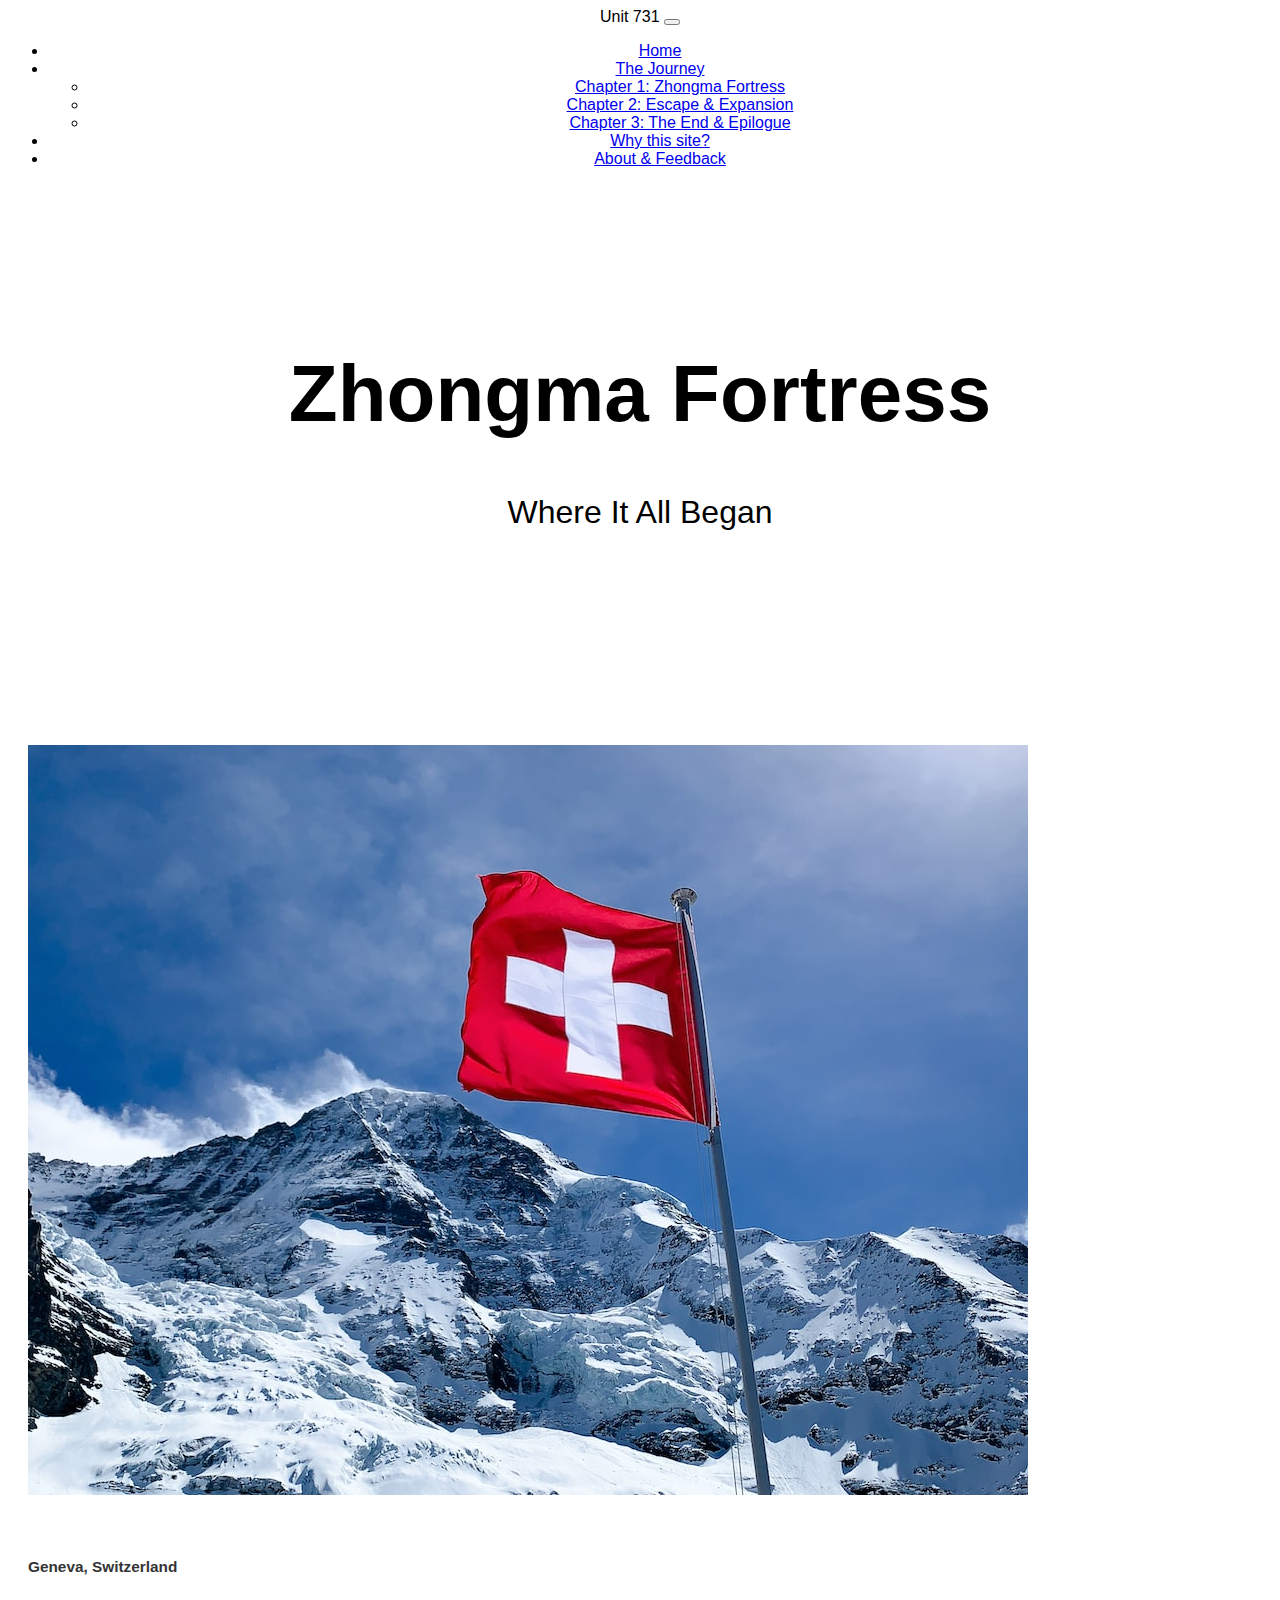
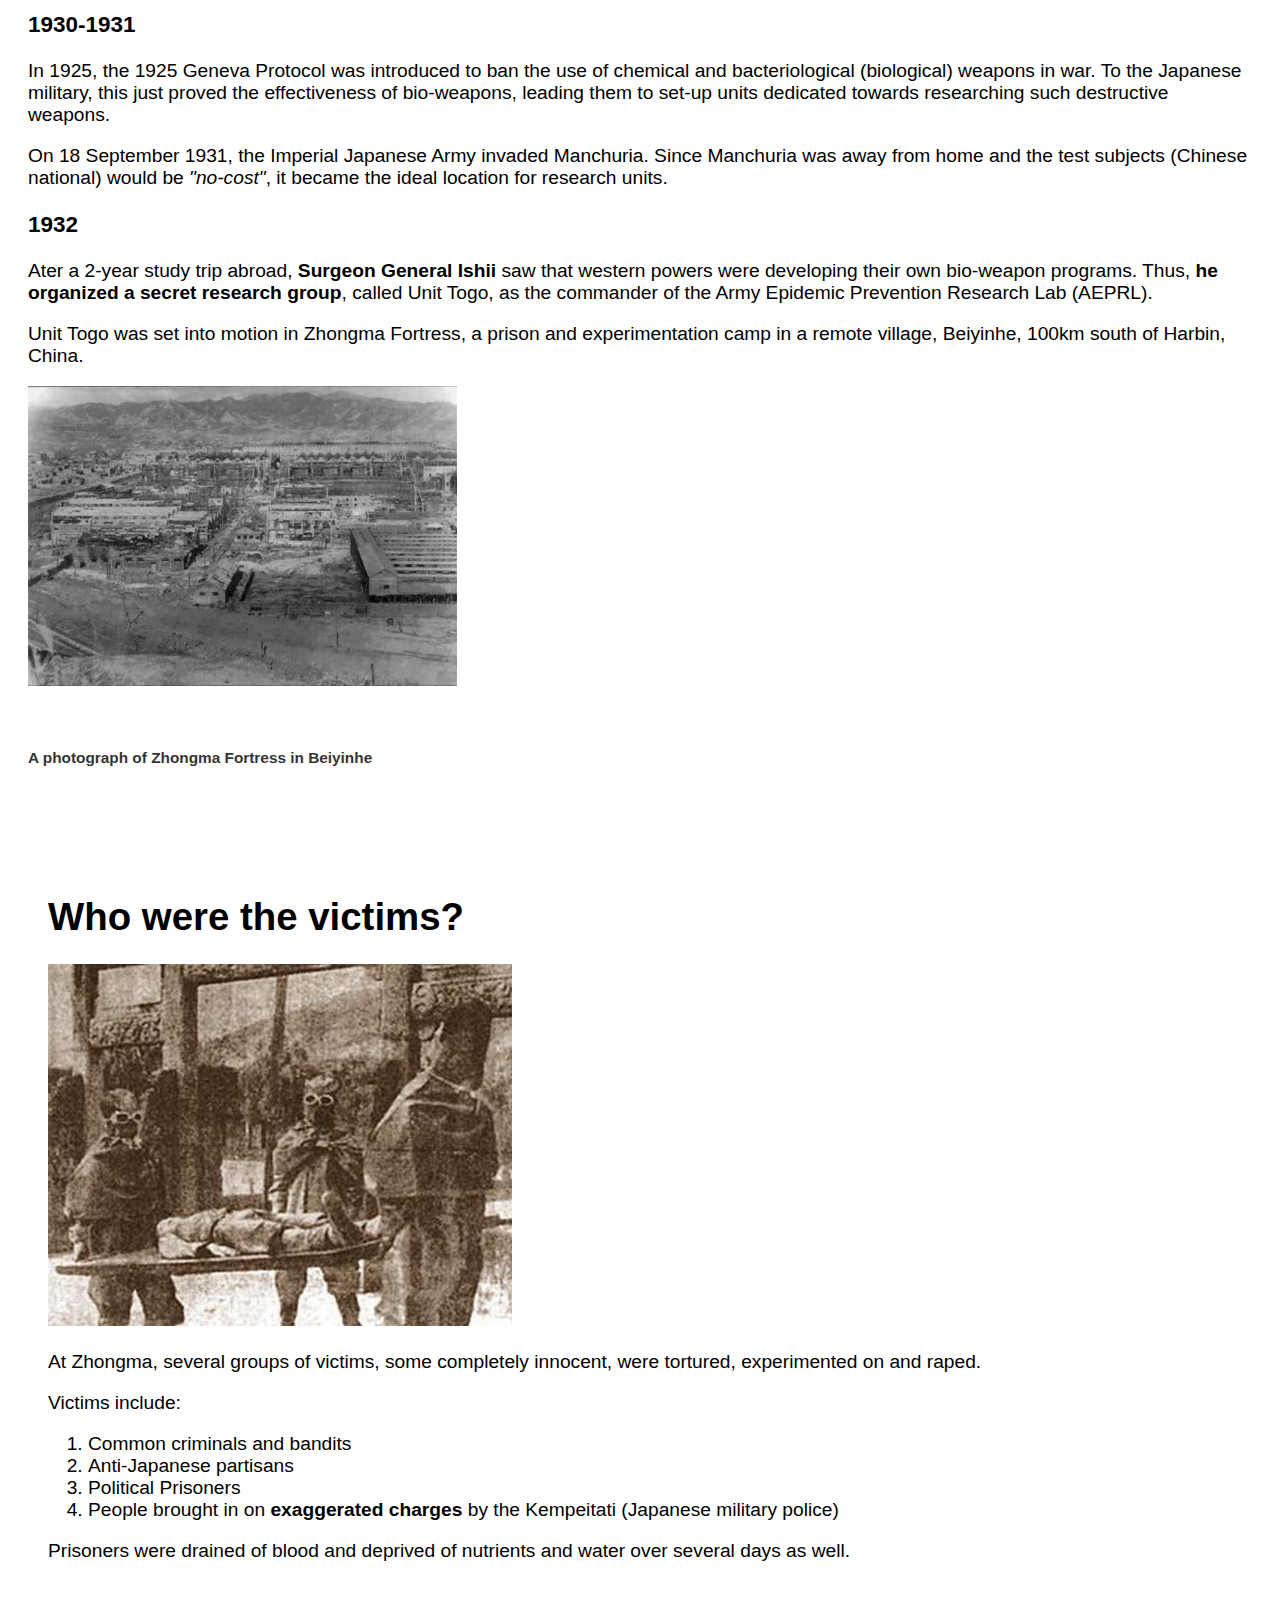
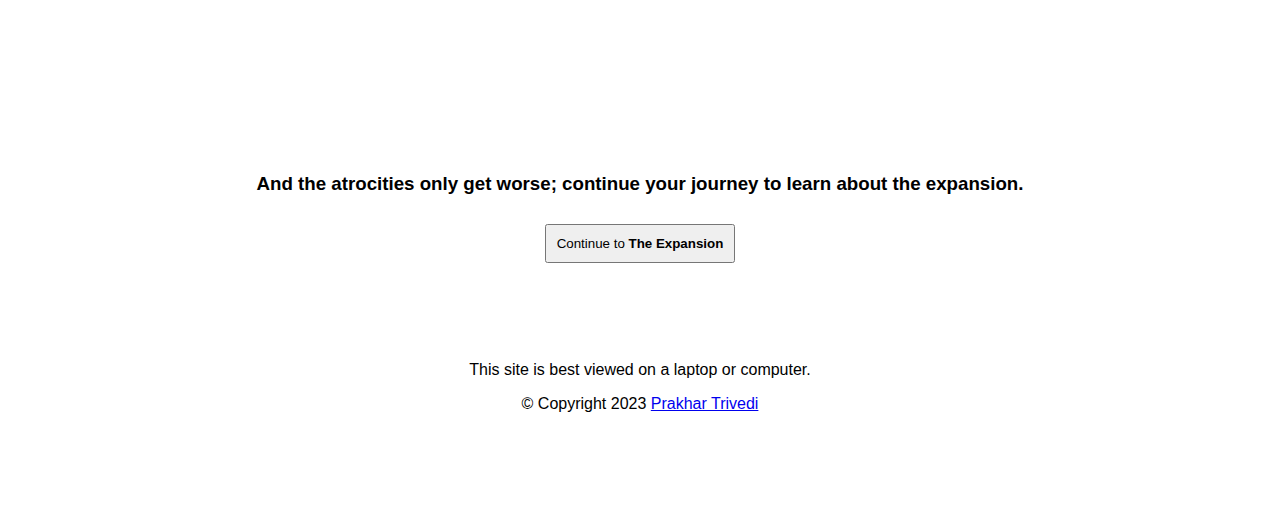
<file: chapter1.html>
<!DOCTYPE html>
<html lang="en">

<head>
    <meta charset="UTF-8">
    <meta name="viewport" content="width=device-width, initial-scale=1.0">
    <title>Zhongma Fortress | Unit 731</title>
    <link href="https://cdn.jsdelivr.net/npm/bootstrap@5.3.1/dist/css/bootstrap.min.css" rel="stylesheet" integrity="sha384-4bw+/aepP/YC94hEpVNVgiZdgIC5+VKNBQNGCHeKRQN+PtmoHDEXuppvnDJzQIu9" crossorigin="anonymous">
    <link rel="stylesheet" href="./css/base.css">
    <style>
        #pageTitle {
            font-size: 5em;
        }

        #introduction {
            animation: fadeInWithTranslation 3s;
        }

        #content {
            font-size: larger;
            padding-bottom: 150px;
            text-align: left;
            margin: 20px;
        }

        .contentSection {
            display: flex;
            align-items: center;
            justify-content: center;
        }

        .sectionThumbnail {
            transition-duration: 0.5s;
        }

        .sectionThumbnail:hover {
            transform: scale(1.1);
        }

        .caption {
            font-size: 0.8em;
            opacity: 0.8;
        }

        #victimsDiv {
            margin-left: 20px;
            margin-right: 20px;
        }
    </style>
</head>

<body data-bs-theme="dark">
    <!-- NAV BAR -->
    <nav class="navbar navbar-expand-lg bg-body-tertiary">
        <div class="container-fluid">
            <span class="navbar-brand mb-0 h1">Unit 731</span>
            <button class="navbar-toggler" type="button" data-bs-toggle="collapse" data-bs-target="#navbarNavDropdown"
                aria-controls="navbarNavDropdown" aria-expanded="false" aria-label="Toggle navigation">
                <span class="navbar-toggler-icon"></span>
            </button>
            <div class="collapse navbar-collapse" id="navbarNavDropdown">
                <ul class="navbar-nav">
                    <li class="nav-item">
                        <a class="nav-link" aria-current="page" href="index.html">Home</a>
                    </li>
                    <li class="nav-item dropdown">
                        <a class="nav-link dropdown-toggle active" href="#" role="button" data-bs-toggle="dropdown"
                            aria-expanded="false">
                            The Journey
                        </a>
                        <ul class="dropdown-menu">
                            <li><a class="dropdown-item" href="chapter1.html">Chapter 1: Zhongma Fortress</a></li>
                            <li><a class="dropdown-item" href="chapter2.html">Chapter 2: Escape & Expansion</a></li>
                            <li><a class="dropdown-item" href="chapter3.html">Chapter 3: The End & Epilogue</a></li>
                        </ul>
                    </li>
                    <li class="nav-item">
                        <a class="nav-link" href="why.html">Why this site?</a>
                    </li>
                    <li class="nav-item">
                        <a class="nav-link" href="aboutme.html">About & Feedback</a>
                    </li>
                </ul>
            </div>
        </div>
    </nav>

    <div id="introduction">
        <h1 id="pageTitle">Zhongma Fortress</h1>
        <p id="hookStatement">Where It All Began</p>
    </div>

    <br><br>

    <div id="content">
        <!-- <div id="invasionDiv" class="contentSection">
            <p class="float-start">hello! This text should be floating on the left!</p>
            <img src="img/zhongmaFortress.png" height="400px" class="rounded float-end">
        </div> -->

        <!-- Geneva Protocol -->
        <div class="container">
            <div class="row text-center">
                <div class="col-md-6">
                    <img class="rounded sectionThumbnail" src="img/genevaSwitzerlandFlagWithBg.jpeg" height="40%">
                    <br>
                    <br>
                    <h6 class="caption">Geneva, Switzerland</h6>
                </div>
                <div class="col-md-6">
                    <h3 class="text-center">1930-1931</h3>
                    <p>In 1925, the 1925 Geneva Protocol was introduced to ban the use of chemical and bacteriological (biological) weapons in war. To the Japanese military, this just proved the effectiveness of bio-weapons, leading them to set-up units dedicated towards researching such destructive weapons.</p>
                    <p>On 18 September 1931, the Imperial Japanese Army invaded Manchuria. Since Manchuria was away from home and the test subjects (Chinese national) would be <em>"no-cost"</em>, it became the ideal location for research units.</p>
                </div>
            </div>

            <div class="row text-center">
                <div class="col-md-6">
                    <h3 class="text-center">1932</h3>
                    <p>Ater a 2-year study trip abroad, <span class="bolded">Surgeon General Ishii</span> saw that western powers were developing their own bio-weapon programs. Thus, <span class="bolded">he organized a secret research group</span>, called Unit Togo, as the commander of the Army Epidemic Prevention Research Lab (AEPRL).</p>
                    <p>Unit Togo was set into motion in Zhongma Fortress, a prison and experimentation camp in a remote village, Beiyinhe, 100km south of Harbin, China.</p>
                </div>
                <div class="col-md-6">
                    <img class="rounded sectionThumbnail" src="img/zhongmaFortress.png" height="300px">
                    <br>
                    <br>
                    <h6 class="caption">A photograph of Zhongma Fortress in Beiyinhe</h6>
                </div>
            </div>
        </div>
        <br>
        <br>
        <br>
        <div id="victimsDiv">
            <h1>Who were the victims?</h1>
            <img src="img/victimImage1.jpeg" class="rounded sectionThumbnail float-end">
            <br>
            <div id="victimsContent">
                <p>At Zhongma, several groups of victims, some completely innocent, were tortured, experimented on and raped.</p>
                <p>Victims include:</p>
                <ol>
                    <li>Common criminals and bandits</li>
                    <li>Anti-Japanese partisans</li>
                    <li>Political Prisoners</li>
                    <li>People brought in on <span class="bolded">exaggerated charges</span> by the Kempeitati (Japanese military police)</li>
                </ol>
                <p>Prisoners were drained of blood and deprived of nutrients and water over several days as well.</p>
            </div>
        </div>
        <br>
    </div>

    <h3>And the atrocities only get worse; continue your journey to learn about the expansion.</h3>
    <div id="continueButton">
        <a href="chapter2.html"><button id="continueButton" class="btn btn-outline-primary">Continue to <strong>The Expansion</strong></button></a>
    </div>

    <br><br><br><br>
    
    <script src="https://cdn.jsdelivr.net/npm/bootstrap@5.3.1/dist/js/bootstrap.bundle.min.js"
        integrity="sha384-HwwvtgBNo3bZJJLYd8oVXjrBZt8cqVSpeBNS5n7C8IVInixGAoxmnlMuBnhbgrkm"
        crossorigin="anonymous"></script>
    <script src="js/copyright.js"></script>
</body>

</html>
</file>
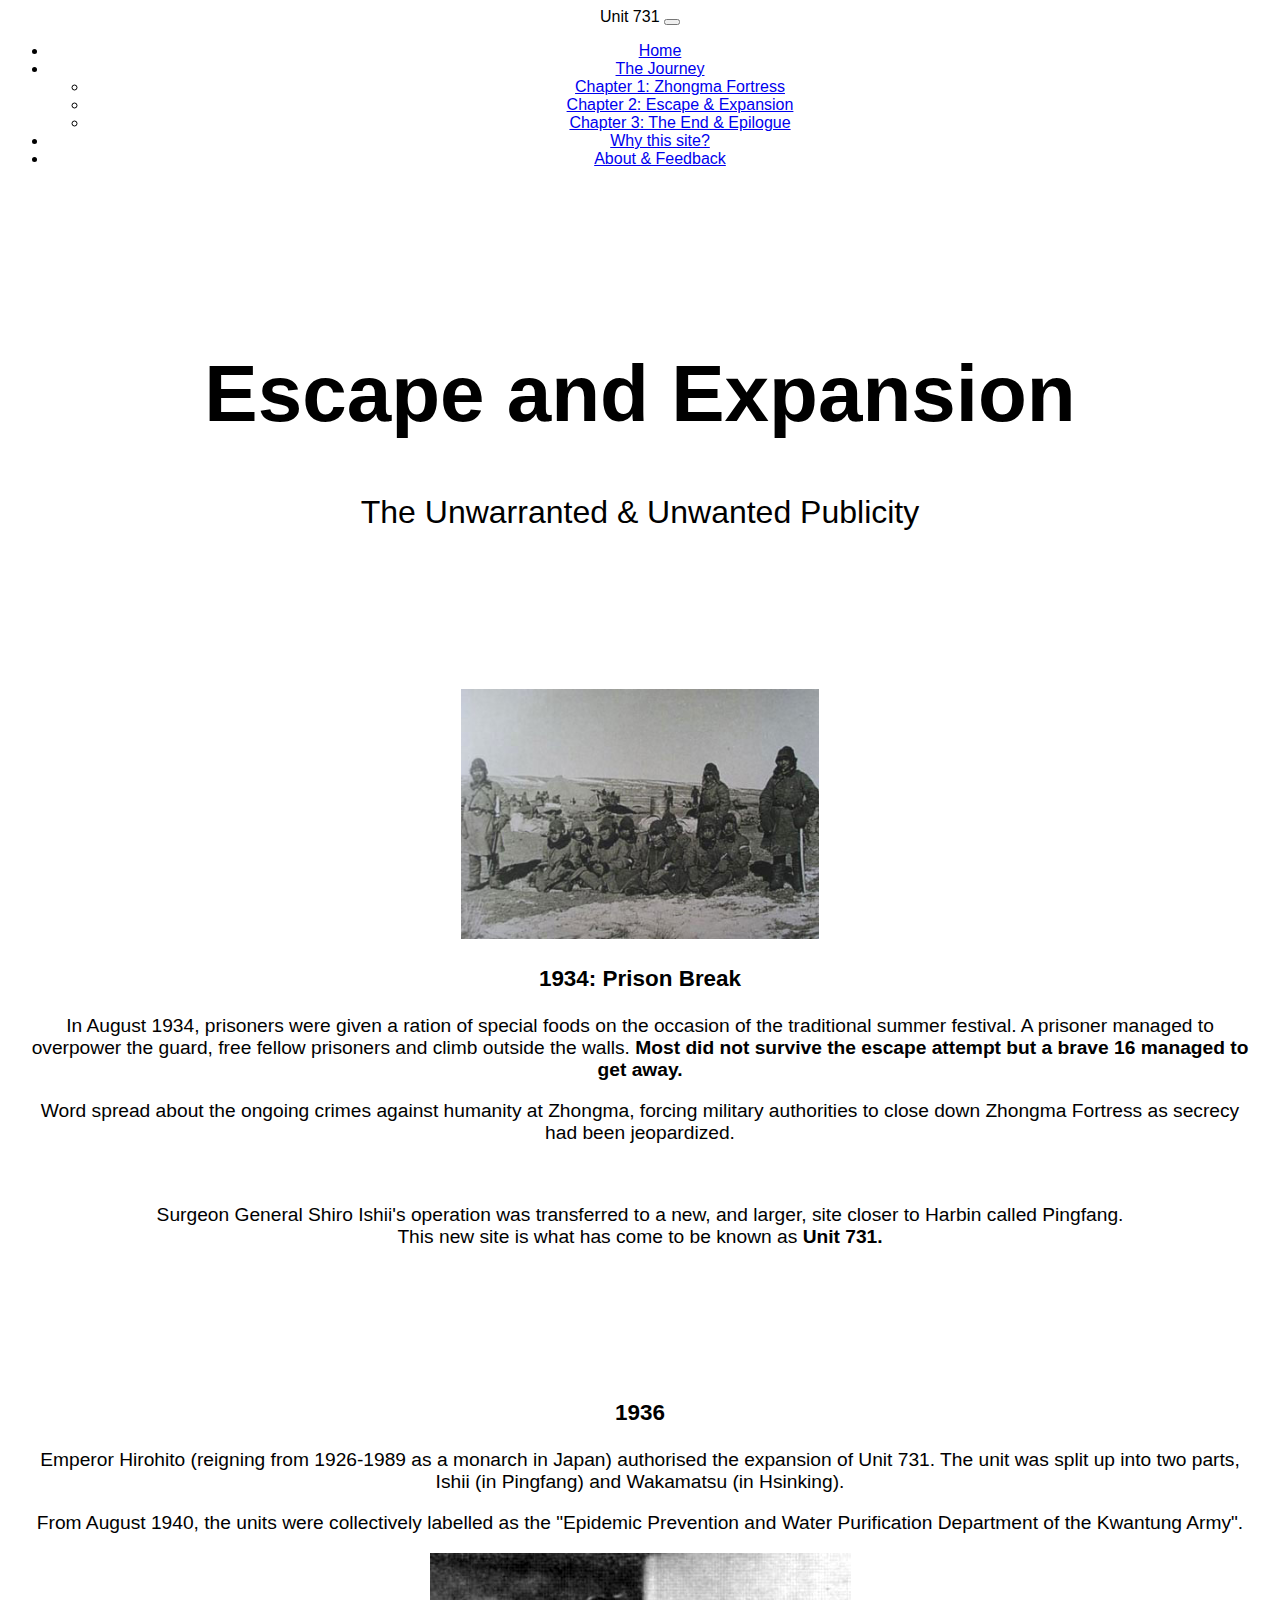
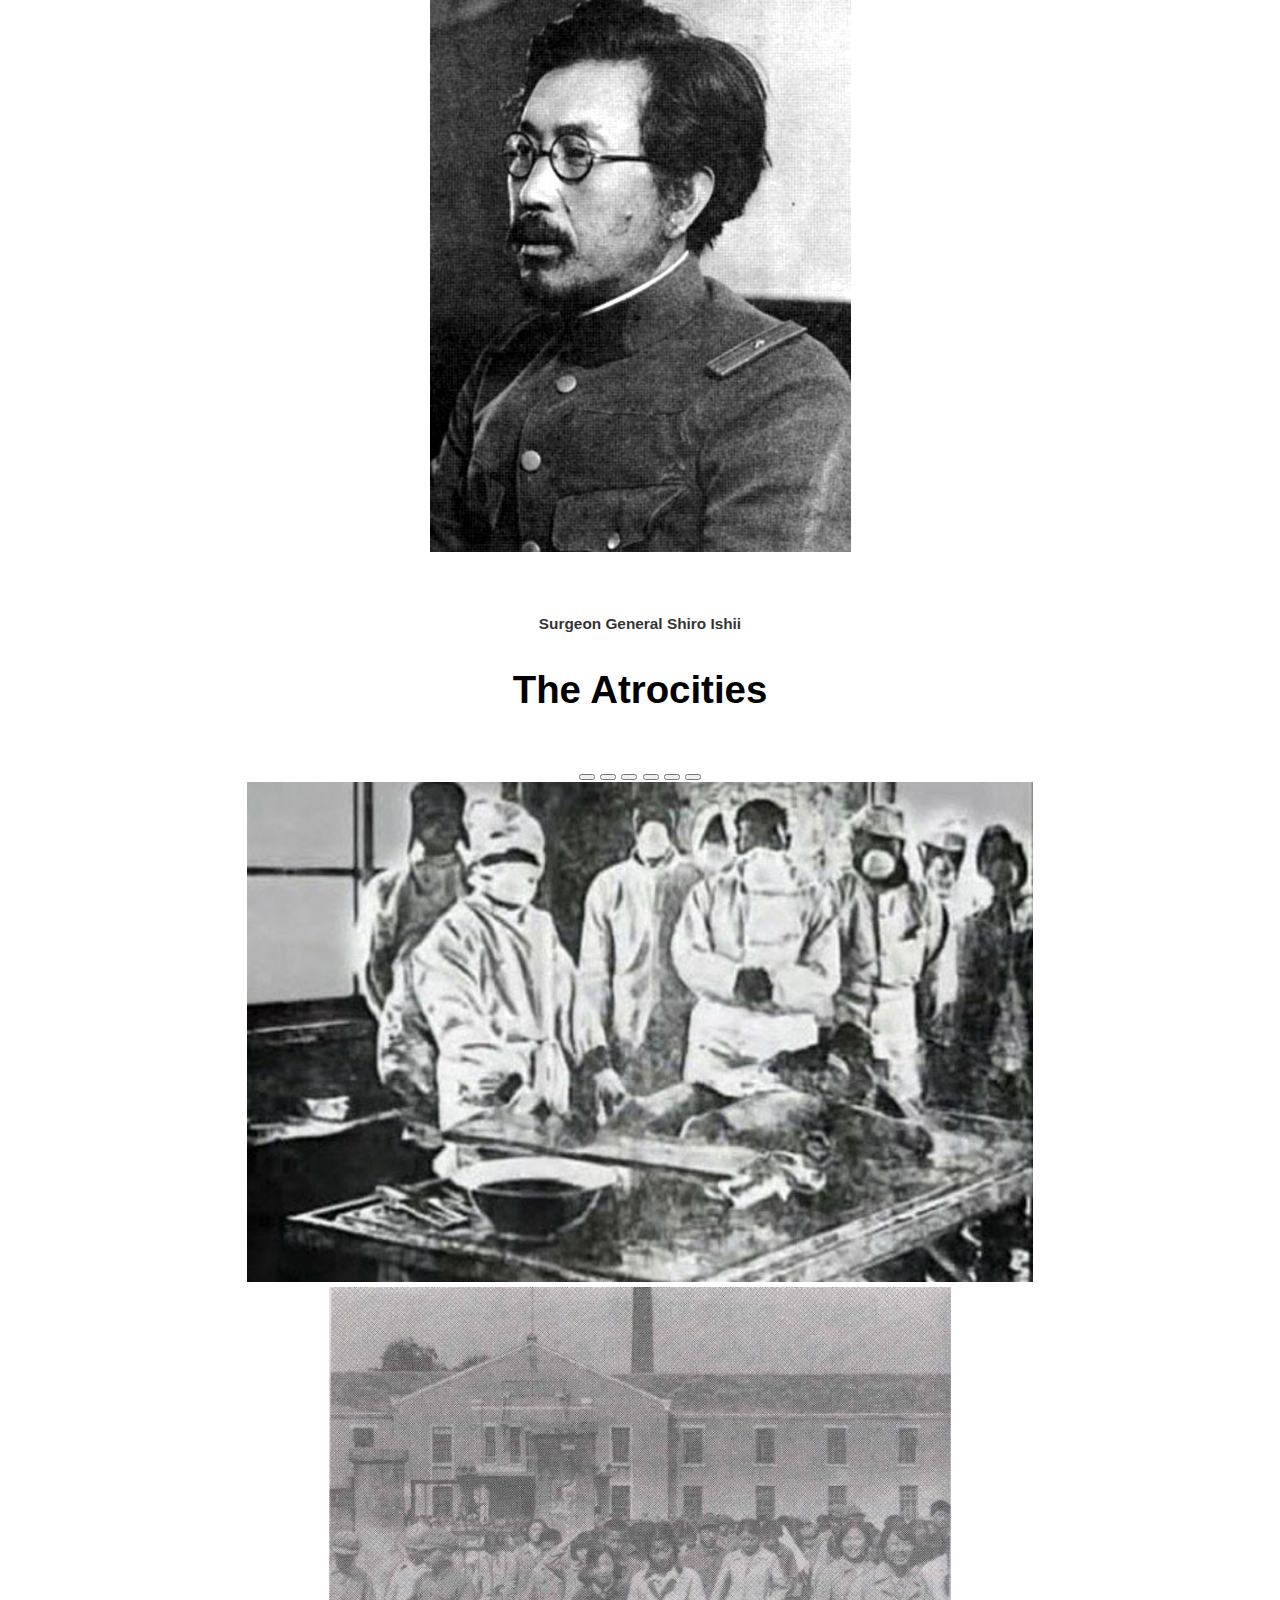
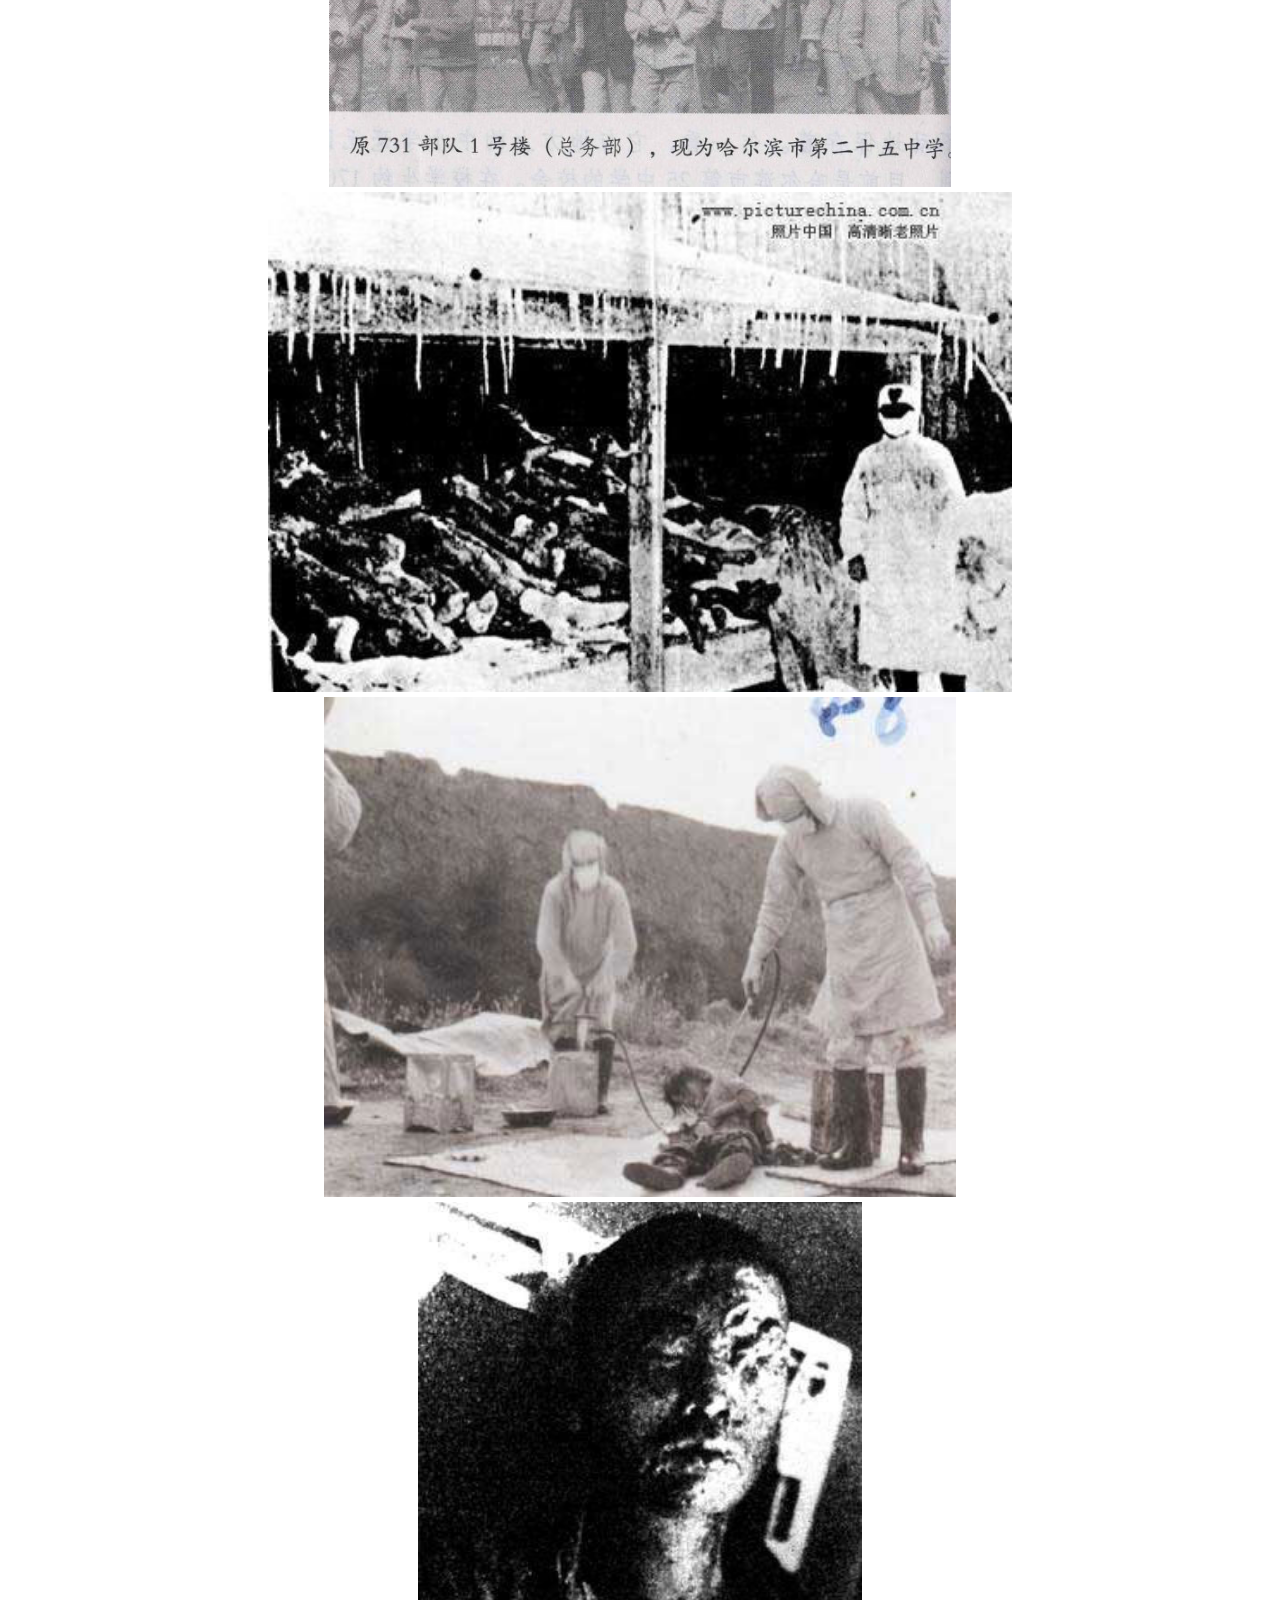
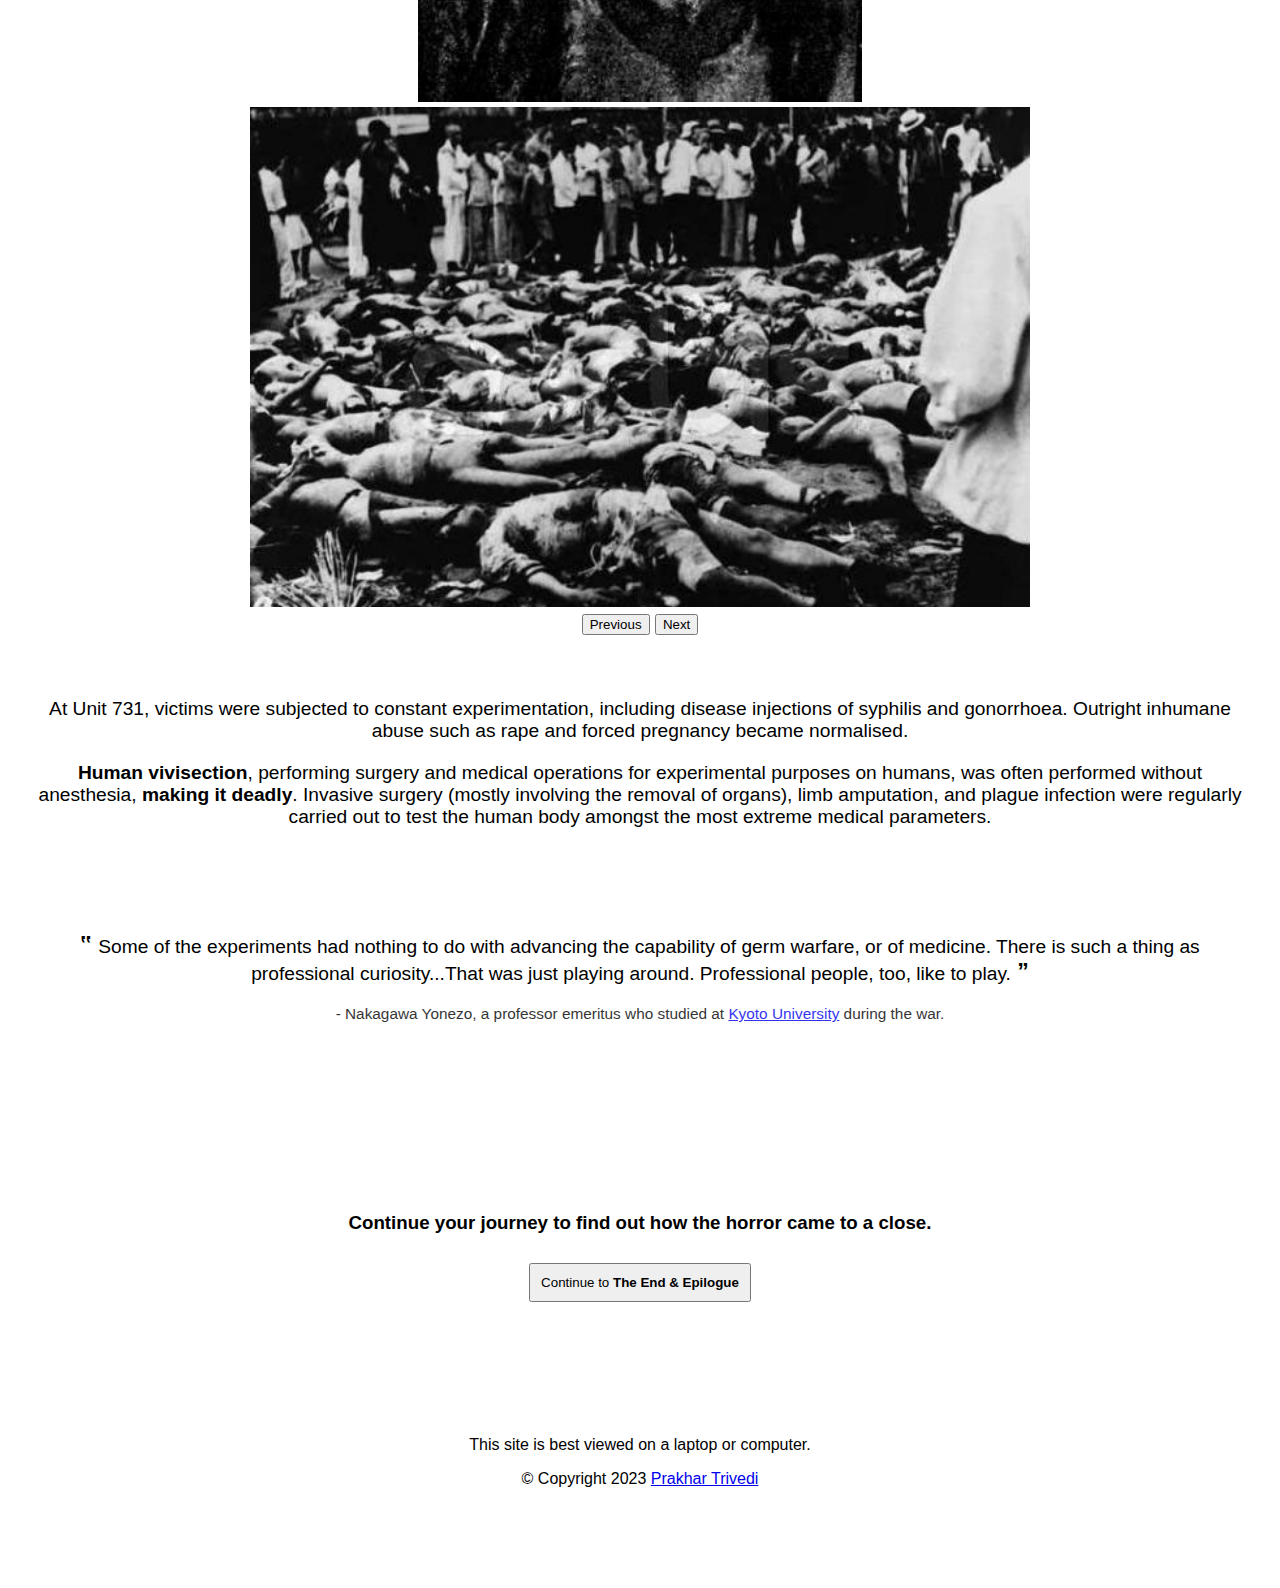
<file: chapter2.html>
<!DOCTYPE html>
<html lang="en">

<head>
    <meta charset="UTF-8">
    <meta name="viewport" content="width=device-width, initial-scale=1.0">
    <title>Escape and Expansion | Unit 731</title>
    <link href="https://cdn.jsdelivr.net/npm/bootstrap@5.3.1/dist/css/bootstrap.min.css" rel="stylesheet" integrity="sha384-4bw+/aepP/YC94hEpVNVgiZdgIC5+VKNBQNGCHeKRQN+PtmoHDEXuppvnDJzQIu9" crossorigin="anonymous">
    <link rel="stylesheet" href="./css/base.css">

    <style>
        #pageTitle {
            font-size: 5em;
        }

        #introduction {
            animation: fadeInWithTranslation 3s;
        }

        #content {
            font-size: larger;
            padding-bottom: 150px;
            text-align: center;
            margin: 20px;
        }

        .contentSection {
            display: flex;
            align-items: center;
            justify-content: center;
        }

        .sectionThumbnail {
            transition-duration: 0.5s;
        }

        .sectionThumbnail:hover {
            transform: scale(1.1);
        }

        .caption {
            font-size: 0.8em;
            opacity: 0.8;
        }

        .carousel-inner > .carousel-item > img {
            object-fit: contain;
            height: 500px;
        }

        .carousel-control-prev-icon {
            background-image: url("data:image/svg+xml;charset=utf8,%3Csvg xmlns='http://www.w3.org/2000/svg' fill='%23FFFFFF' viewBox='0 0 8 8'%3E%3Cpath d='M5.25 0l-4 4 4 4 1.5-1.5-2.5-2.5 2.5-2.5-1.5-1.5z'/%3E%3C/svg%3E") !important;
        }

        .carousel-control-next-icon {
            background-image: url("data:image/svg+xml;charset=utf8,%3Csvg xmlns='http://www.w3.org/2000/svg' fill='%23FFFFFF' viewBox='0 0 8 8'%3E%3Cpath d='M2.75 0l-1.5 1.5 2.5 2.5-2.5 2.5 1.5 1.5 4-4-4-4z'/%3E%3C/svg%3E") !important;
        }
    </style>
</head>

<body data-bs-theme="dark">
    <!-- NAV BAR -->
    <nav class="navbar navbar-expand-lg bg-body-tertiary">
        <div class="container-fluid">
            <span class="navbar-brand mb-0 h1">Unit 731</span>
            <button class="navbar-toggler" type="button" data-bs-toggle="collapse" data-bs-target="#navbarNavDropdown"
                aria-controls="navbarNavDropdown" aria-expanded="false" aria-label="Toggle navigation">
                <span class="navbar-toggler-icon"></span>
            </button>
            <div class="collapse navbar-collapse" id="navbarNavDropdown">
                <ul class="navbar-nav">
                    <li class="nav-item">
                        <a class="nav-link" aria-current="page" href="index.html">Home</a>
                    </li>
                    <li class="nav-item dropdown active">
                        <a class="nav-link dropdown-toggle active" href="#" role="button" data-bs-toggle="dropdown"
                            aria-expanded="false">
                            The Journey
                        </a>
                        <ul class="dropdown-menu">
                            <li><a class="dropdown-item" href="chapter1.html">Chapter 1: Zhongma Fortress</a></li>
                            <li><a class="dropdown-item" href="chapter2.html">Chapter 2: Escape & Expansion</a></li>
                            <li><a class="dropdown-item" href="chapter3.html">Chapter 3: The End & Epilogue</a></li>
                        </ul>
                    </li>
                    <li class="nav-item">
                        <a class="nav-link" href="why.html">Why this site?</a>
                    </li>
                    <li class="nav-item">
                        <a class="nav-link" href="aboutme.html">About & Feedback</a>
                    </li>
                </ul>
            </div>
        </div>
    </nav>

    <div id="introduction">
        <h1 id="pageTitle">Escape and Expansion</h1>
        <p id="hookStatement">The Unwarranted & Unwanted Publicity</p>
    </div>

    <div id="content">
        <div class="container">
            <div class="row text-center">
                <div class="col-md-6">
                    <img class="rounded sectionThumbnail" src="img/victimImage2.jpeg" height="250px">
                </div>
                <div class="col-md-6">
                    <h3 class="text-center">1934: Prison Break</h3>
                    <p>In August 1934, prisoners were given a ration of special foods on the occasion of the traditional summer festival. A prisoner managed to overpower the guard, free fellow prisoners and climb outside the walls. <span class="bolded">Most did not survive the escape attempt but a brave 16 managed to get away.</span></p>
                    <p>Word spread about the ongoing crimes against humanity at Zhongma, forcing military authorities to close down Zhongma Fortress as secrecy had been jeopardized.</p>
                </div>
            </div>
            <br>
            <div class="row text-center">
                <div class="col">
                    <p>Surgeon General Shiro Ishii's operation was transferred to a new, and larger, site closer to Harbin called Pingfang.<br>This new site is what has come to be known as <span class="bolded">Unit 731.</span></p>
                </div>
            </div>

            <br>
            <br>
            <br>
            <br>
            <br>

            <div class="row text-center">
                <div class="col-md-6">
                    <h3 class="text-center">1936</h3>
                    <p>Emperor Hirohito (reigning from 1926-1989 as a monarch in Japan) authorised the expansion of Unit 731. The unit was split up into two parts, Ishii (in Pingfang) and Wakamatsu (in Hsinking).</p>
                    <p>From August 1940, the units were collectively labelled as the "Epidemic Prevention and Water Purification Department of the Kwantung Army".</p>
                </div>
                <div class="col-md-6">
                    <img class="rounded sectionThumbnail" src="img/shiroIshiiPortrait.jpeg" height="60%">
                    <br>
                    <br>
                    <h6 class="caption">Surgeon General Shiro Ishii</h6>
                </div>
            </div>
        </div>
        <div id="atrocitiesDiv">
            <h1>The Atrocities</h1>
            <br>
            <div id="photosCarousel" class="carousel slide" data-bs-ride="carousel">
                <div class="carousel-indicators">
                    <button type="button" data-bs-target="#photosCarousel" data-bs-slide-to="0" class="active" aria-current="true" aria-label="Slide 1"></button>
                    <button type="button" data-bs-target="#photosCarousel" data-bs-slide-to="1" aria-label="Slide 2"></button>
                    <button type="button" data-bs-target="#photosCarousel" data-bs-slide-to="2" aria-label="Slide 3"></button>
                    <button type="button" data-bs-target="#photosCarousel" data-bs-slide-to="3" aria-label="Slide 4"></button>
                    <button type="button" data-bs-target="#photosCarousel" data-bs-slide-to="4" aria-label="Slide 5"></button>
                    <button type="button" data-bs-target="#photosCarousel" data-bs-slide-to="5" aria-label="Slide 6"></button>
                </div>
                <div class="carousel-inner">
                    <div class="carousel-item active">
                        <img src="img/carousel1.jpeg" class="d-block w-100" alt="...">
                    </div>
                    <div class="carousel-item">
                        <img src="img/carousel2.jpeg" class="d-block w-100" alt="...">
                    </div>
                    <div class="carousel-item">
                        <img src="img/carousel3.jpeg" class="d-block w-100" alt="...">
                    </div>
                    <div class="carousel-item">
                        <img src="img/carousel4.jpeg" class="d-block w-100" alt="...">
                    </div>
                    <div class="carousel-item">
                        <img src="img/carousel5.jpeg" class="d-block w-100" alt="...">
                    </div>
                    <div class="carousel-item">
                        <img src="img/carousel6.jpeg" class="d-block w-100" alt="...">
                    </div>
                </div>
                <button class="carousel-control-prev" type="button" data-bs-target="#photosCarousel" data-bs-slide="prev">
                    <span class="carousel-control-prev-icon" aria-hidden="true"></span>
                    <span class="visually-hidden">Previous</span>
                </button>
                <button class="carousel-control-next" type="button" data-bs-target="#photosCarousel" data-bs-slide="next">
                    <span class="carousel-control-next-icon" aria-hidden="true"></span>
                    <span class="visually-hidden">Next</span>
                </button>
            </div>
            <br>
            <br>
            <p>At Unit 731, victims were subjected to constant experimentation, including disease injections of syphilis and gonorrhoea. Outright inhumane abuse such as rape and forced pregnancy became normalised.</p>
            <p><span class="bolded">Human vivisection</span>, performing surgery and medical operations for experimental purposes on humans, was often performed without anesthesia, <span class="bolded">making it deadly</span>. Invasive surgery (mostly involving the removal of organs), limb amputation, and plague infection were regularly carried out to test the human body amongst the most extreme medical parameters.</span></p>
            <br>
            <br>
            <br>
            <blockquote id="quote">
                <p><span class="bolded" style="font-size: larger;">‟ </span>Some of the experiments had nothing to do with advancing the capability of germ warfare, or of medicine. There is such a thing as professional curiosity...That was just playing around. Professional people, too, like to play.<span class="bolded" style="font-size: larger;"> ”</span></p>
                <footer class="caption">- Nakagawa Yonezo, a professor emeritus who studied at <a href="https://www.kyoto-u.ac.jp/en">Kyoto University</a> during the war.</footer>
            </blockquote>
        </div>
    </div>

    <h3>Continue your journey to find out how the horror came to a close.</h3>
    <div id="continueButton">
        <a href="chapter3.html"><button id="continueButton" class="btn btn-outline-primary">Continue to <strong>The End & Epilogue</strong></button></a>
    </div>

    <br><br><br><br><br><br>
    <script src="https://cdn.jsdelivr.net/npm/bootstrap@5.3.1/dist/js/bootstrap.bundle.min.js" integrity="sha384-HwwvtgBNo3bZJJLYd8oVXjrBZt8cqVSpeBNS5n7C8IVInixGAoxmnlMuBnhbgrkm" crossorigin="anonymous"></script>
    <script src="js/copyright.js"></script>
</body>

</html>
</file>
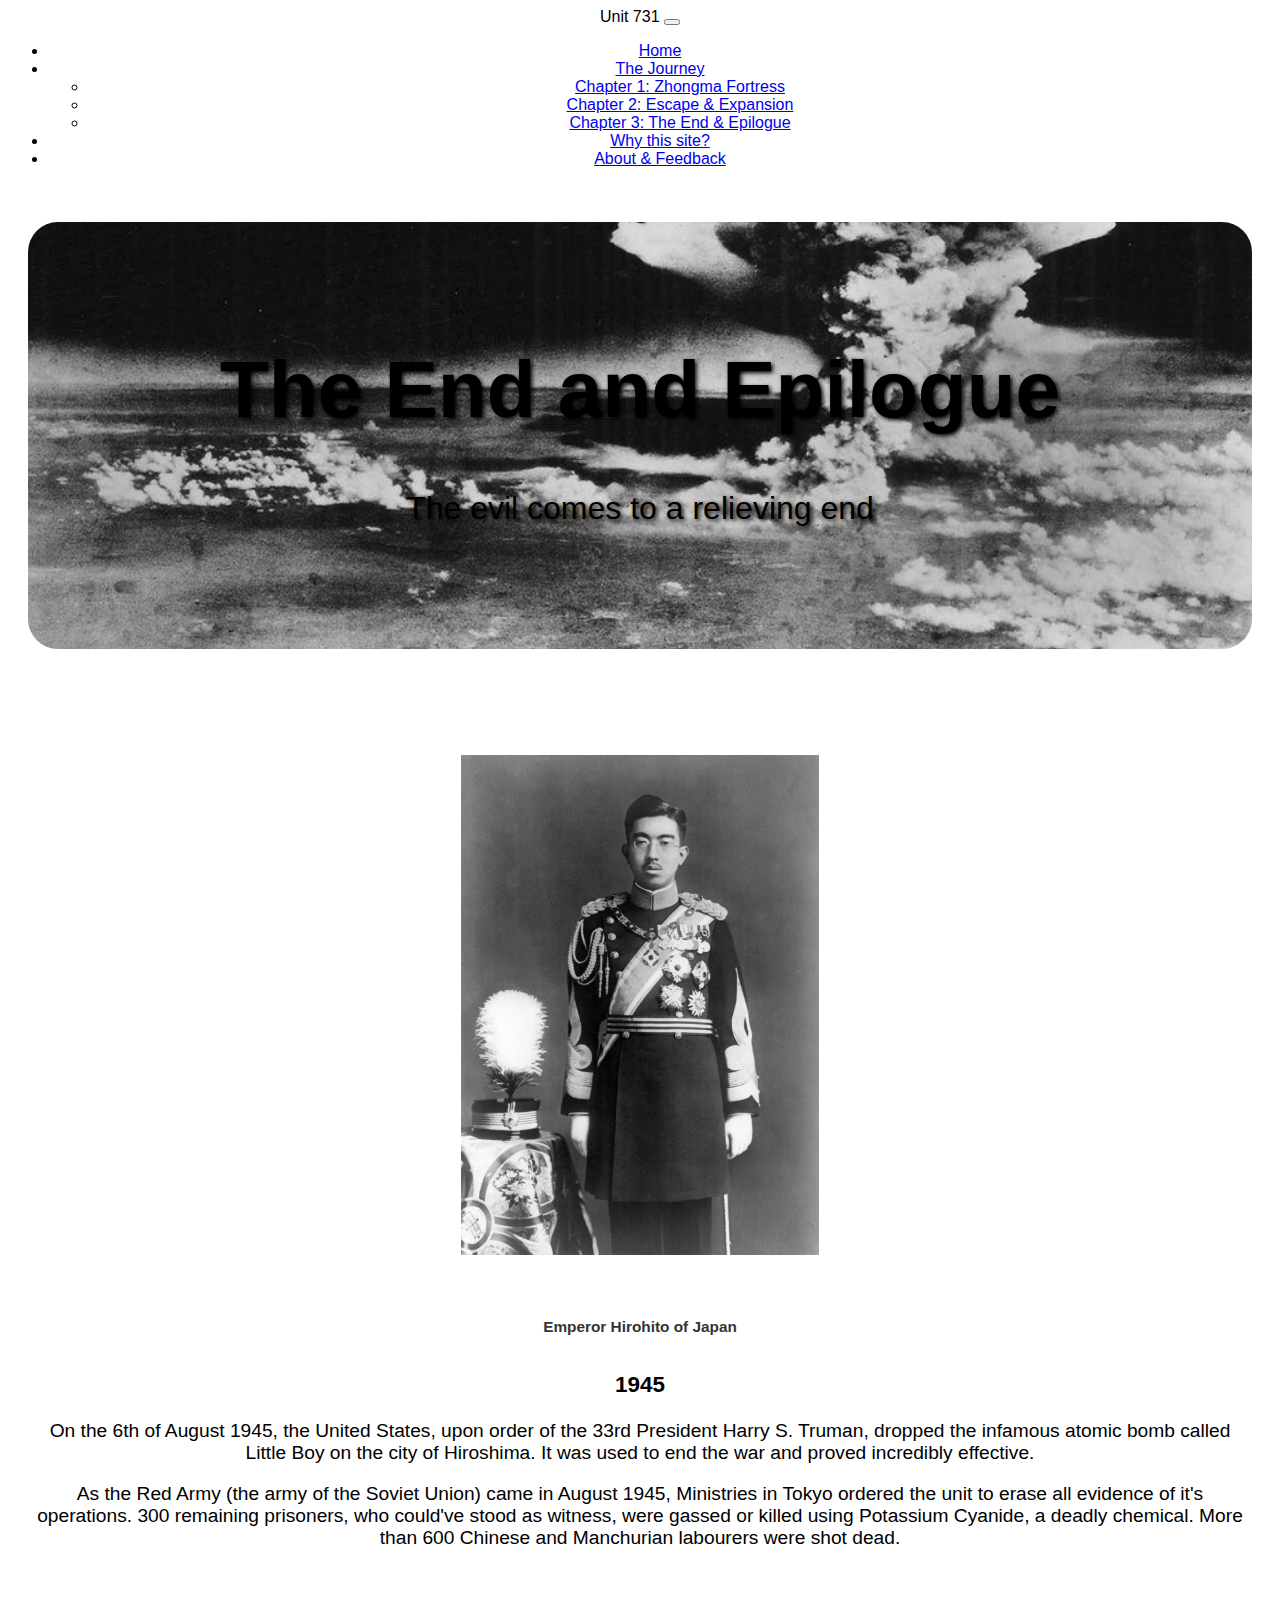
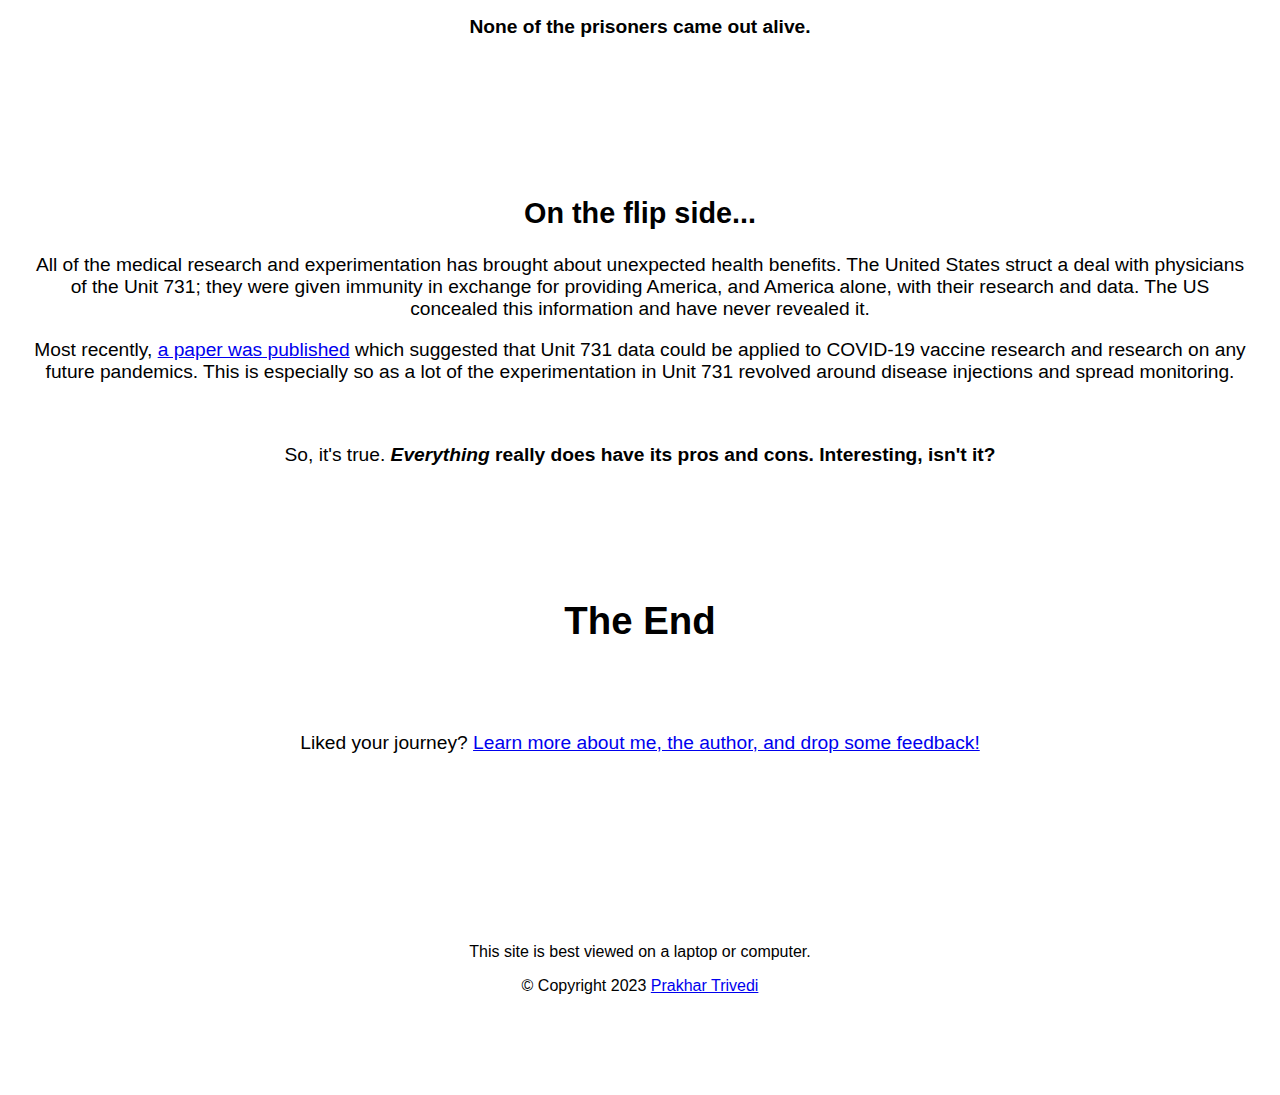
<file: chapter3.html>
<!DOCTYPE html>
<html lang="en">

<head>
    <meta charset="UTF-8">
    <meta name="viewport" content="width=device-width, initial-scale=1.0">
    <title>The End and Epilogue | Unit 731</title>
    <link href="https://cdn.jsdelivr.net/npm/bootstrap@5.3.1/dist/css/bootstrap.min.css" rel="stylesheet" integrity="sha384-4bw+/aepP/YC94hEpVNVgiZdgIC5+VKNBQNGCHeKRQN+PtmoHDEXuppvnDJzQIu9" crossorigin="anonymous">
    <link rel="stylesheet" href="./css/base.css">

    <style>
        #pageTitle {
            font-size: 5em;
        }

        #introduction {
            animation: fadeInWithTranslation 3s;
        }

        #introJumbotron {
            background-image: url('img/atomicBombLanding.jpeg');
            background-size: cover;
            background-position: center;
            border-radius: 30px;
            margin-top: 30px;
            margin-right: 20px;
            margin-left: 20px;
        }

        .jumbotronContent {
            text-shadow: 2px 2px 4px #000000;
            opacity: 1;
            animation: fadeInWithTranslation 3s;
            position: relative;
        }
        
        #content {
            font-size: larger;
            padding-bottom: 150px;
            text-align: center;
            margin: 20px;
        }

        .contentSection {
            display: flex;
            align-items: center;
            justify-content: center;
        }

        .sectionThumbnail {
            transition-duration: 0.5s;
        }

        .sectionThumbnail:hover {
            transform: scale(1.1);
        }

        .caption {
            font-size: 0.8em;
            opacity: 0.8;
        }
    </style>
</head>

<body data-bs-theme="dark">
    <!-- NAV BAR -->
    <nav class="navbar navbar-expand-lg bg-body-tertiary">
        <div class="container-fluid">
            <span class="navbar-brand mb-0 h1">Unit 731</span>
            <button class="navbar-toggler" type="button" data-bs-toggle="collapse" data-bs-target="#navbarNavDropdown"
                aria-controls="navbarNavDropdown" aria-expanded="false" aria-label="Toggle navigation">
                <span class="navbar-toggler-icon"></span>
            </button>
            <div class="collapse navbar-collapse" id="navbarNavDropdown">
                <ul class="navbar-nav">
                    <li class="nav-item">
                        <a class="nav-link" aria-current="page" href="index.html">Home</a>
                    </li>
                    <li class="nav-item dropdown">
                        <a class="nav-link dropdown-toggle active" href="#" role="button" data-bs-toggle="dropdown"
                            aria-expanded="false">
                            The Journey
                        </a>
                        <ul class="dropdown-menu">
                            <li><a class="dropdown-item" href="chapter1.html">Chapter 1: Zhongma Fortress</a></li>
                            <li><a class="dropdown-item" href="chapter2.html">Chapter 2: Escape & Expansion</a></li>
                            <li><a class="dropdown-item" href="chapter3.html">Chapter 3: The End & Epilogue</a></li>
                        </ul>
                    </li>
                    <li class="nav-item">
                        <a class="nav-link" href="why.html">Why this site?</a>
                    </li>
                    <li class="nav-item">
                        <a class="nav-link" href="aboutme.html">About & Feedback</a>
                    </li>
                </ul>
            </div>
        </div>
    </nav>

    <div class="p-5 mb-5 text-white" id="introJumbotron">
        <h1 id="pageTitle" class="jumbotronContent">The End and Epilogue</h1>
        <p id="hookStatement" class="jumbotronContent">The evil comes to a relieving end</p>
    </div>

    <br>
    <br>
    <br>

    <div id="content">
        <div class="container">
            <div class="row text-center">
                <div class="col-md-6">
                    <img class="rounded sectionThumbnail" src="img/emperorOfJapan.jpeg" height="500px">
                    <br>
                    <br>
                    <h6 class="caption">Emperor Hirohito of Japan</h6>
                </div>
                <div class="col-md-6">
                    <h3 class="text-center">1945</h3>
                    <p>On the 6th of August 1945, the United States, upon order of the 33rd President Harry S. Truman, dropped the infamous atomic bomb called Little Boy on the city of Hiroshima. It was used to end the war and proved incredibly effective.</p>
                    <p>As the Red Army (the army of the Soviet Union) came in August 1945, Ministries in Tokyo ordered the unit to erase all evidence of it's operations. 300 remaining prisoners, who could've stood as witness, were gassed or killed using Potassium Cyanide, a deadly chemical. More than 600 Chinese and Manchurian labourers were shot dead.</p>
                    <br>
                    <h4 class="bolded">None of the prisoners came out alive.</h4>
                </div>
            </div>
        </div>
        <br>
        <br>
        <br>
        <br>
        <br>
        <h2>On the flip side...</h2>
        <p>All of the medical research and experimentation has brought about unexpected health benefits. The United States struct a deal with physicians of the Unit 731; they were given immunity in exchange for providing America, and America alone, with their research and data. The US concealed this information and have never revealed it.</p>
        <p>Most recently, <a href="https://www.ncbi.nlm.nih.gov/pmc/articles/PMC8141376/">a paper was published</a> which suggested that Unit 731 data could be applied to COVID-19 vaccine research and research on any future pandemics. This is especially so as a lot of the experimentation in Unit 731 revolved around disease injections and spread monitoring.</p>
        <br>
        <p>So, it's true. <strong><em>Everything</em> really does have its pros and cons. Interesting, isn't it?</strong></p>
        <br>
        <br>
        <br>
        <br>
        <h1>The End</h1>
        <br>
        <br>
        <p>Liked your journey? <a href="aboutme.html">Learn more about me, the author, and drop some feedback!</a></p>
    </div>

    <script src="https://cdn.jsdelivr.net/npm/bootstrap@5.3.1/dist/js/bootstrap.bundle.min.js" integrity="sha384-HwwvtgBNo3bZJJLYd8oVXjrBZt8cqVSpeBNS5n7C8IVInixGAoxmnlMuBnhbgrkm" crossorigin="anonymous"></script>
    <script src="js/copyright.js"></script>
</body>

</html>
</file>
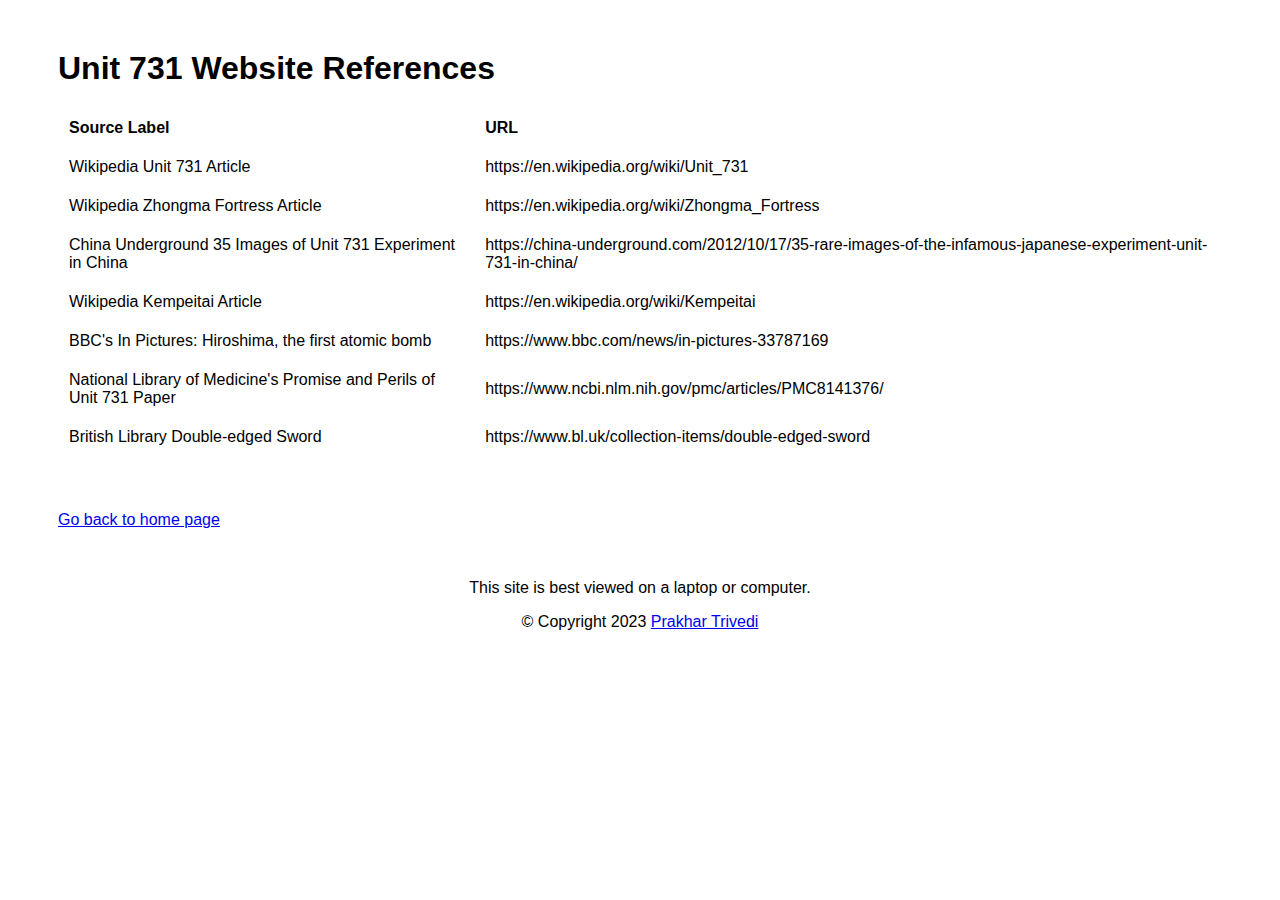
<file: references.html>
<!DOCTYPE html>
<html lang="en">

<head>
    <meta charset="UTF-8">
    <meta name="viewport" content="width=device-width, initial-scale=1.0">
    <title>Unit 731 Website References</title>
    <link href="https://cdn.jsdelivr.net/npm/bootstrap@5.3.1/dist/css/bootstrap.min.css" rel="stylesheet" integrity="sha384-4bw+/aepP/YC94hEpVNVgiZdgIC5+VKNBQNGCHeKRQN+PtmoHDEXuppvnDJzQIu9" crossorigin="anonymous">
    <link rel="stylesheet" href="./css/base.css">
    <style>
        #content {
            text-align: left;
            margin: 50px;
        }

        table, th, td {
            border: 1px solid white;
            border-collapse: collapse;
            padding: 10px
        }
    </style>
</head>

<body data-bs-theme="dark">
    <div id="content">
        <h1>Unit 731 Website References</h1>
        <table>
            <tr>
                <th>Source Label</th>
                <th>URL</th>
            </tr>
            <tr>
                <td>Wikipedia Unit 731 Article</td>
                <td>https://en.wikipedia.org/wiki/Unit_731</td>
            </tr>
            <tr>
                <td>Wikipedia Zhongma Fortress Article</td>
                <td>https://en.wikipedia.org/wiki/Zhongma_Fortress</td>
            </tr>
            <tr>
                <td>China Underground 35 Images of Unit 731 Experiment in China</td>
                <td>https://china-underground.com/2012/10/17/35-rare-images-of-the-infamous-japanese-experiment-unit-731-in-china/</td>
            </tr>
            <tr>
                <td>Wikipedia Kempeitai Article</td>
                <td>https://en.wikipedia.org/wiki/Kempeitai</td>
            </tr>
            <tr>
                <td>BBC's In Pictures: Hiroshima, the first atomic bomb</td>
                <td>https://www.bbc.com/news/in-pictures-33787169</td>
            </tr>
            <tr>
                <td>National Library of Medicine's Promise and Perils of Unit 731 Paper</td>
                <td>https://www.ncbi.nlm.nih.gov/pmc/articles/PMC8141376/</td>
            </tr>
            <tr>
                <td>British Library Double-edged Sword</td>
                <td>https://www.bl.uk/collection-items/double-edged-sword</td>
            </tr>
        </table>

        <br>
        <br>
        <br>
        <a href="index.html">Go back to home page</a>
    </div>


    <script src="https://cdn.jsdelivr.net/npm/bootstrap@5.3.1/dist/js/bootstrap.bundle.min.js" integrity="sha384-HwwvtgBNo3bZJJLYd8oVXjrBZt8cqVSpeBNS5n7C8IVInixGAoxmnlMuBnhbgrkm" crossorigin="anonymous"></script>
    <script src="js/copyright.js"></script>
</body>

</html>
</file>
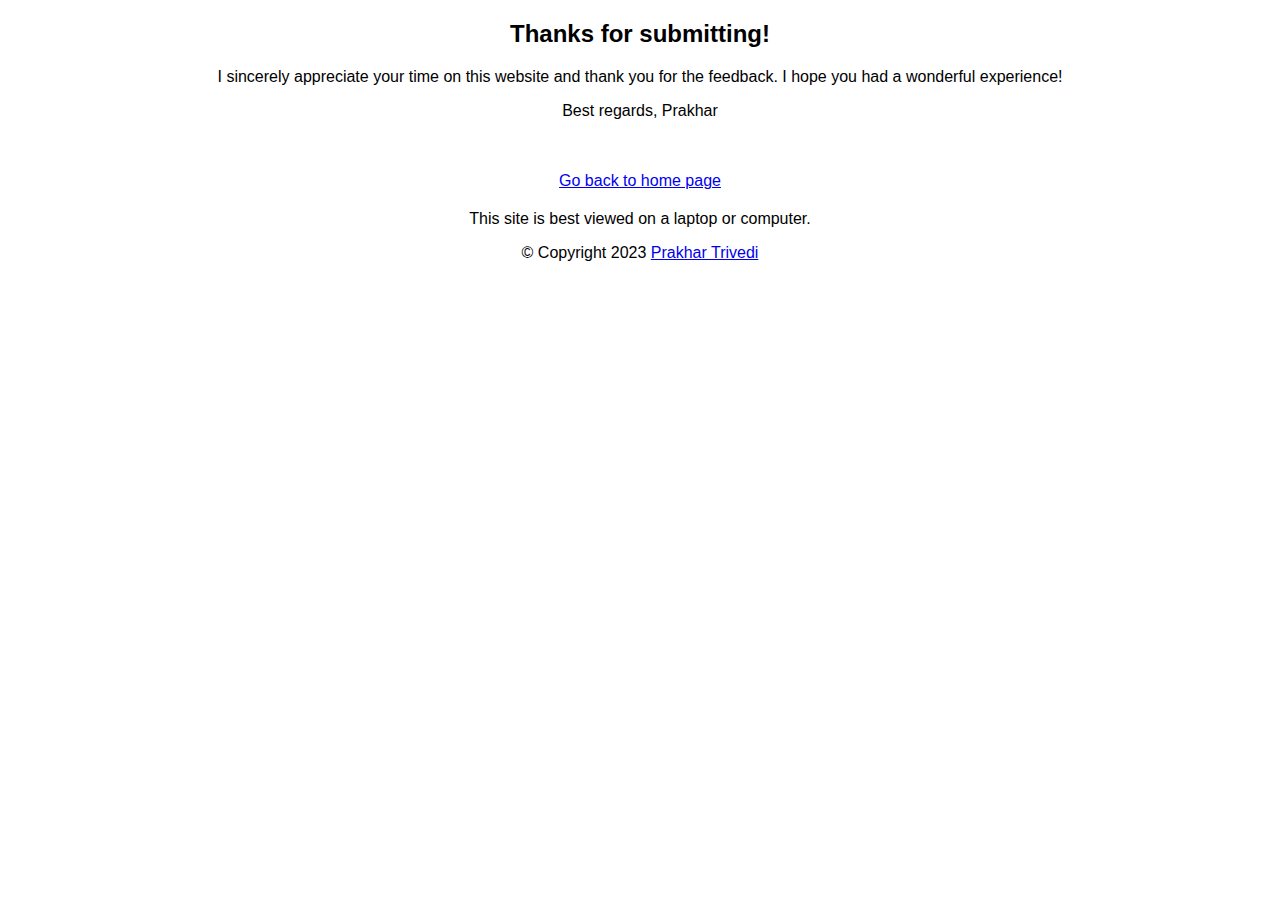
<file: submitted.html>
<!DOCTYPE html>
<html lang="en">

<head>
    <meta charset="UTF-8">
    <meta name="viewport" content="width=device-width, initial-scale=1.0">
    <title>Thank you for the feedback!</title>
    <link href="https://cdn.jsdelivr.net/npm/bootstrap@5.3.1/dist/css/bootstrap.min.css" rel="stylesheet" integrity="sha384-4bw+/aepP/YC94hEpVNVgiZdgIC5+VKNBQNGCHeKRQN+PtmoHDEXuppvnDJzQIu9" crossorigin="anonymous">
    <link rel="stylesheet" href="./css/base.css">

    <style>
        #content {
            text-align: center;
            margin: 20px;
        }
    </style>
</head>

<body data-bs-theme="dark">
    <div id="content">
        <h2 id="thanksLabel">Thanks for submitting!</h2>
        <p>I sincerely appreciate your time on this website and thank you for the feedback. I hope you had a wonderful experience!</p>
        <p>Best regards, Prakhar</p>
        <br>
        <br>
        <a href="index.html" class="btn btn-outline-primary">Go back to home page</a>
    </div>

    <script src="https://cdn.jsdelivr.net/npm/bootstrap@5.3.1/dist/js/bootstrap.bundle.min.js" integrity="sha384-HwwvtgBNo3bZJJLYd8oVXjrBZt8cqVSpeBNS5n7C8IVInixGAoxmnlMuBnhbgrkm" crossorigin="anonymous"></script>
    <script src="js/submitted.js"></script>
    <script src="js/copyright.js"></script>
</body>

</html>
</file>
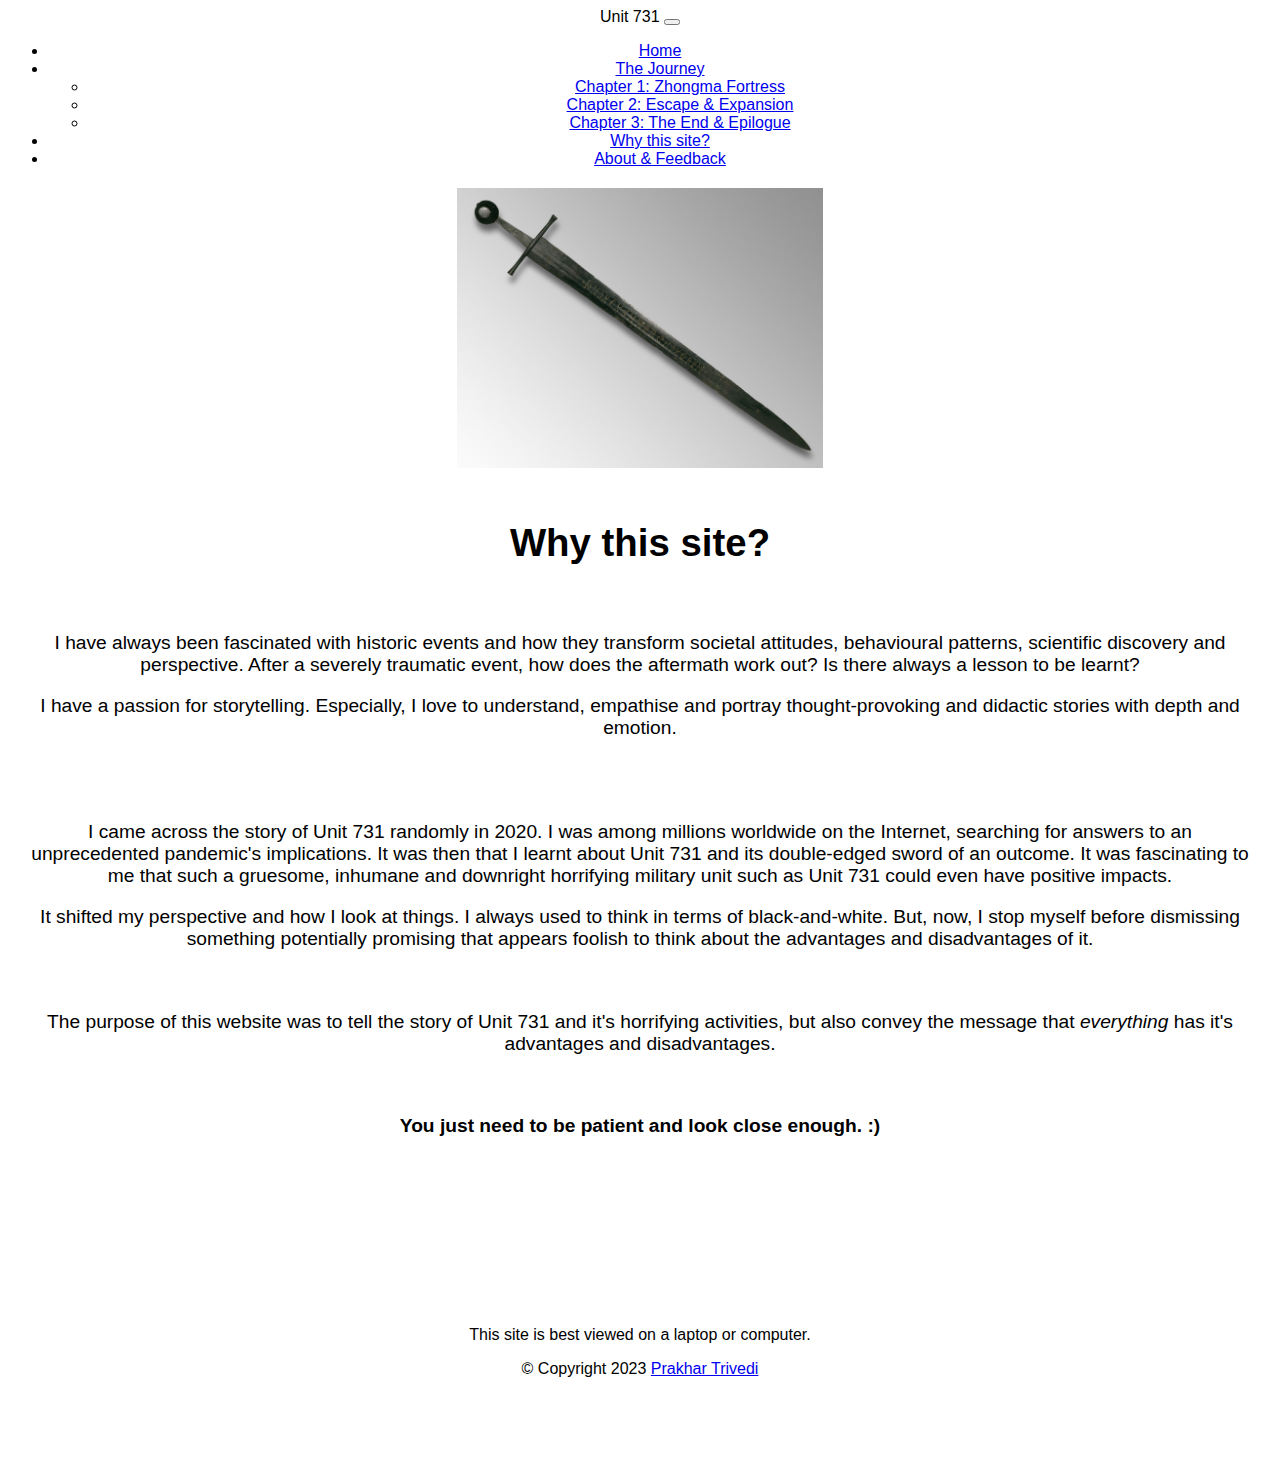
<file: why.html>
<!DOCTYPE html>
<html lang="en">

<head>
    <meta charset="UTF-8">
    <meta name="viewport" content="width=device-width, initial-scale=1.0">
    <title>Why Unit 731?</title>
    <link href="https://cdn.jsdelivr.net/npm/bootstrap@5.3.1/dist/css/bootstrap.min.css" rel="stylesheet" integrity="sha384-4bw+/aepP/YC94hEpVNVgiZdgIC5+VKNBQNGCHeKRQN+PtmoHDEXuppvnDJzQIu9" crossorigin="anonymous">
    <link rel="stylesheet" href="./css/base.css">

    <style>
        #pageTitle {
            font-size: 5em;
        }

        #content {
            font-size: larger;
            padding-bottom: 150px;
            text-align: center;
            margin: 20px;
        }
    </style>
</head>

<body data-bs-theme="dark">
    <!-- NAV BAR -->
    <nav class="navbar navbar-expand-lg bg-body-tertiary">
        <div class="container-fluid">
            <span class="navbar-brand mb-0 h1">Unit 731</span>
            <button class="navbar-toggler" type="button" data-bs-toggle="collapse" data-bs-target="#navbarNavDropdown"
                aria-controls="navbarNavDropdown" aria-expanded="false" aria-label="Toggle navigation">
                <span class="navbar-toggler-icon"></span>
            </button>
            <div class="collapse navbar-collapse" id="navbarNavDropdown">
                <ul class="navbar-nav">
                    <li class="nav-item">
                        <a class="nav-link" aria-current="page" href="index.html">Home</a>
                    </li>
                    <li class="nav-item dropdown">
                        <a class="nav-link dropdown-toggle" href="#" role="button" data-bs-toggle="dropdown"
                            aria-expanded="false">
                            The Journey
                        </a>
                        <ul class="dropdown-menu">
                            <li><a class="dropdown-item" href="chapter1.html">Chapter 1: Zhongma Fortress</a></li>
                            <li><a class="dropdown-item" href="chapter2.html">Chapter 2: Escape & Expansion</a></li>
                            <li><a class="dropdown-item" href="chapter3.html">Chapter 3: The End & Epilogue</a></li>
                        </ul>
                    </li>
                    <li class="nav-item">
                        <a class="nav-link active" href="why.html">Why this site?</a>
                    </li>
                    <li class="nav-item">
                        <a class="nav-link" href="aboutme.html">About & Feedback</a>
                    </li>
                </ul>
            </div>
        </div>
    </nav>

    <div id="content">
        <img src="img/swordImage.jpeg" alt="An image of a large sword on a table." class="rounded" height="280px">
        <br>
        <br>
        <h1>Why this site?</h1>
        <br>
        <p>I have always been fascinated with historic events and how they transform societal attitudes, behavioural patterns, scientific discovery and perspective. After a severely traumatic event, how does the aftermath work out? Is there always a lesson to be learnt?</p>
        <p>I have a passion for storytelling. Especially, I love to understand, empathise and portray thought-provoking and didactic stories with depth and emotion.</p>
        <br>
        <br>
        <p>I came across the story of Unit 731 randomly in 2020. I was among millions worldwide on the Internet, searching for answers to an unprecedented pandemic's implications. It was then that I learnt about Unit 731 and its double-edged sword of an outcome. It was fascinating to me that such a gruesome, inhumane and downright horrifying military unit such as Unit 731 could even have positive impacts.</p>
        <p>It shifted my perspective and how I look at things. I always used to think in terms of black-and-white. But, now, I stop myself before dismissing something potentially promising that appears foolish to think about the advantages and disadvantages of it.</p>
        <br>
        <p>The purpose of this website was to tell the story of Unit 731 and it's horrifying activities, but also convey the message that <em>everything</em> has it's advantages and disadvantages.</p>
        <br>
        <p><strong>You just need to be patient and look close enough. :)</strong></p>
    </div>



    <script src="https://cdn.jsdelivr.net/npm/bootstrap@5.3.1/dist/js/bootstrap.bundle.min.js" integrity="sha384-HwwvtgBNo3bZJJLYd8oVXjrBZt8cqVSpeBNS5n7C8IVInixGAoxmnlMuBnhbgrkm" crossorigin="anonymous"></script>
    <script src="js/copyright.js"></script>
</body>

</html>
</file>
<file: css/base.css>
body {
    font-family: 'Trebuchet MS', 'Lucida Sans Unicode', 'Lucida Grande', 'Lucida Sans', Arial, sans-serif;
    text-align: center;
    margin-bottom: 100px;
}

@keyframes fadeInWithTranslation {
    from {
        top: 25px;
        opacity: 0;
    }

    to {
        top: 0px;
        opacity: 1;
    }
}

#pageTitle {
    font-weight: 900;
    font-size: 7em;
    padding-top: 10%
}

#hookStatement {
    font-size: 2em;
    padding-bottom: 10%
}

.bolded {
    font-weight: bold;
}

.bigger {
    font-size: large;
}

#continueButtonDiv {
    text-align: center;
}

#continueButton {
    padding: 10px;
}

.caption {
    font-size: 0.8em;
    opacity: 0.8;
}

.smaller {
    font-size: smaller;
}
</file>
